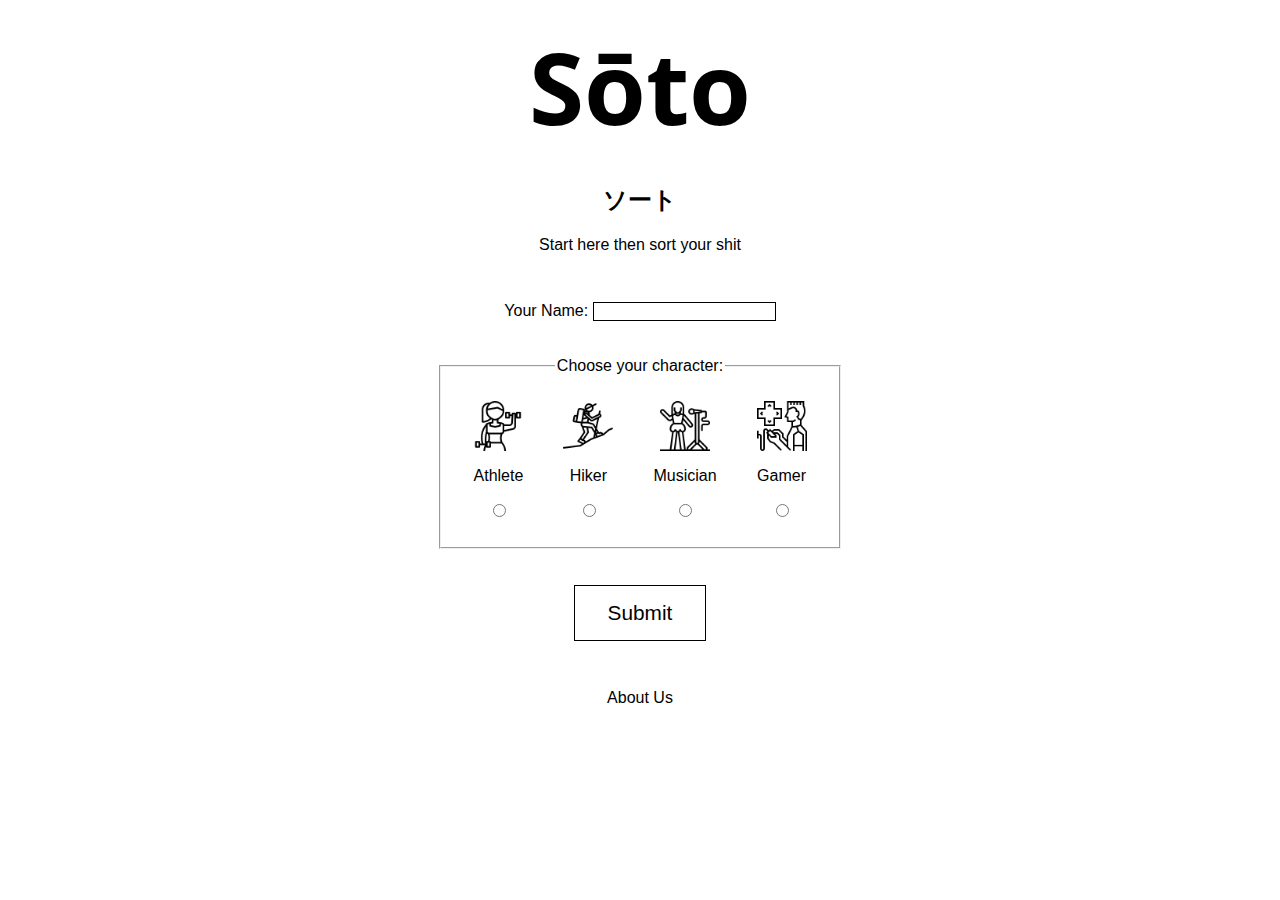
<file: index.html>
<!DOCTYPE html>
<html lang="en">
<head>
    <meta charset="UTF-8">
    <meta name="viewport" content="width=device-width, initial-scale=1.0">
    <meta http-equiv="X-UA-Compatible" content="ie=edge">
    <link rel="stylesheet" href="./src//sign-up/index.css">
    <title></title>
</head>
<body>
    <header>
        <h1>Sōto</h1>
    </header>

    <main>
        <h2>ソート</h2>
        <p></p>
        <p>Start here then sort your shit</p>
        <form id="user-sign-up">
            <div>
                <label for="name">Your Name: </label>
                <input type="text" name="name" id="name" required>
            </div>
            <fieldset>
                <legend>Choose your character: </legend>
                <div class="avatar-container">
                    <label class="avatar-wrapper">
                        <img src="./assets/avatars/sport.png" alt="sporty ">
                        <p>Athlete</p>
                        <input type="radio" name="character" value="sport" required>
                    </label>
                    <label class="avatar-wrapper">
                        <img src="./assets/avatars/outdoor.png" alt="outdoorsy">
                        <p>Hiker</p>
                        <input type="radio" name="character" value="outdoor" required>
                    </label>
                    <label class="avatar-wrapper">
                        <img src="./assets/avatars/music.png" alt="musicy">
                        <p>Musician</p>
                        <input type="radio" name="character" value="music" required>
                    </label>
                    <label class="avatar-wrapper">
                        <img src="./assets/avatars/game.png" alt="gamey">
                        <p>Gamer</p>
                        <input type="radio" name="character" value="game" required>
                    </label>
                </div>
            </fieldset>
            <button class="submit-play">Submit</button>
        </form>

        <a href="./about.html">About Us</a>
    </main>

    <script type="module" src="src/sign-up/index.js"></script>
</body>
</html>
</file>
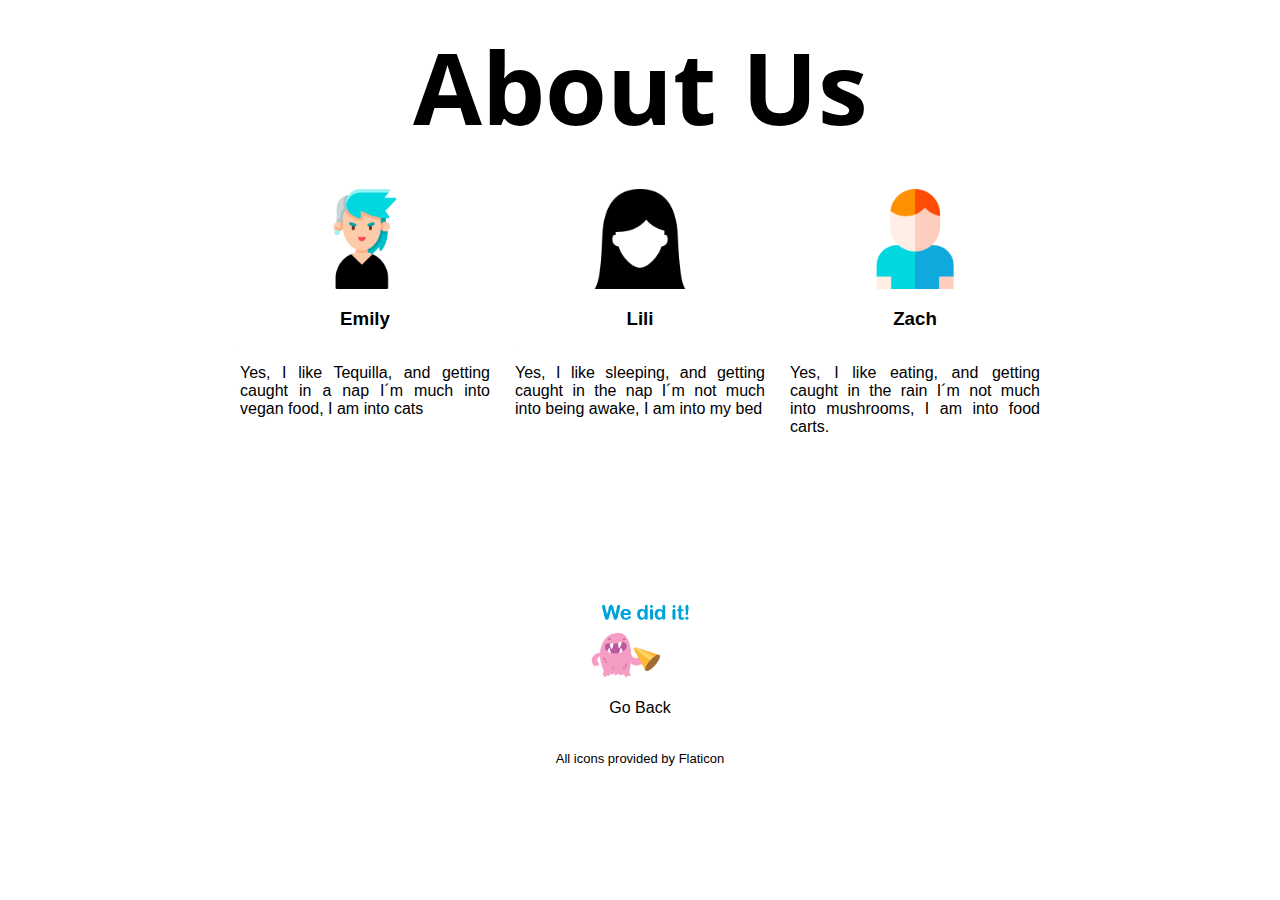
<file: about.html>
<!DOCTYPE html>
<html lang="en">
<head>
    <meta charset="UTF-8">
    <meta name="viewport" content="width=device-width, initial-scale=1.0">
    <meta http-equiv="X-UA-Compatible" content="ie=edge">
    <link rel="stylesheet" href="./src/sign-up/index.css">
    <link rel="stylesheet" href="./src/end/about.css">
    <title>About Us</title>
</head>
<body>
    <header>
        <h1>About Us</h1>
    </header>

    <main>
        <audio controls autoplay loop>
            <source src="./assets/about-us/backtrack.mp3" type="audio/mp3">
        </audio>
        <div class="about-container">
            <section class="about">
                <img src="./assets/about-us/emily.png">
                <h3>Emily</h3>
                <p>Yes, I like Tequilla, and getting caught in a nap
                    I´m much into vegan food, I am into cats</p>
            </section>
            <section class="about">
                <img src="./assets/about-us/lili.png">
                <h3>Lili</h3>
                <p>Yes, I like sleeping, and getting caught in the nap
                    I´m not much into being awake, I am into my bed</p>
            </section>
            <section class="about">
                <img src="./assets/about-us/zach.png">
                <h3>Zach</h3>
                <p>Yes, I like eating, and getting caught in the rain
                    I´m not much into mushrooms, I am into food carts.</p>
            </section>
        </div>

        <div class="bottom">
            <img src="./assets//about-us/we-did-it.gif" loop=infinite>
            <a class="play" href="./index.html">Go Back</a>
            <p class="flaticon">All icons provided by Flaticon</p>
        </div>
    </main>
</body>
</html>
</file>
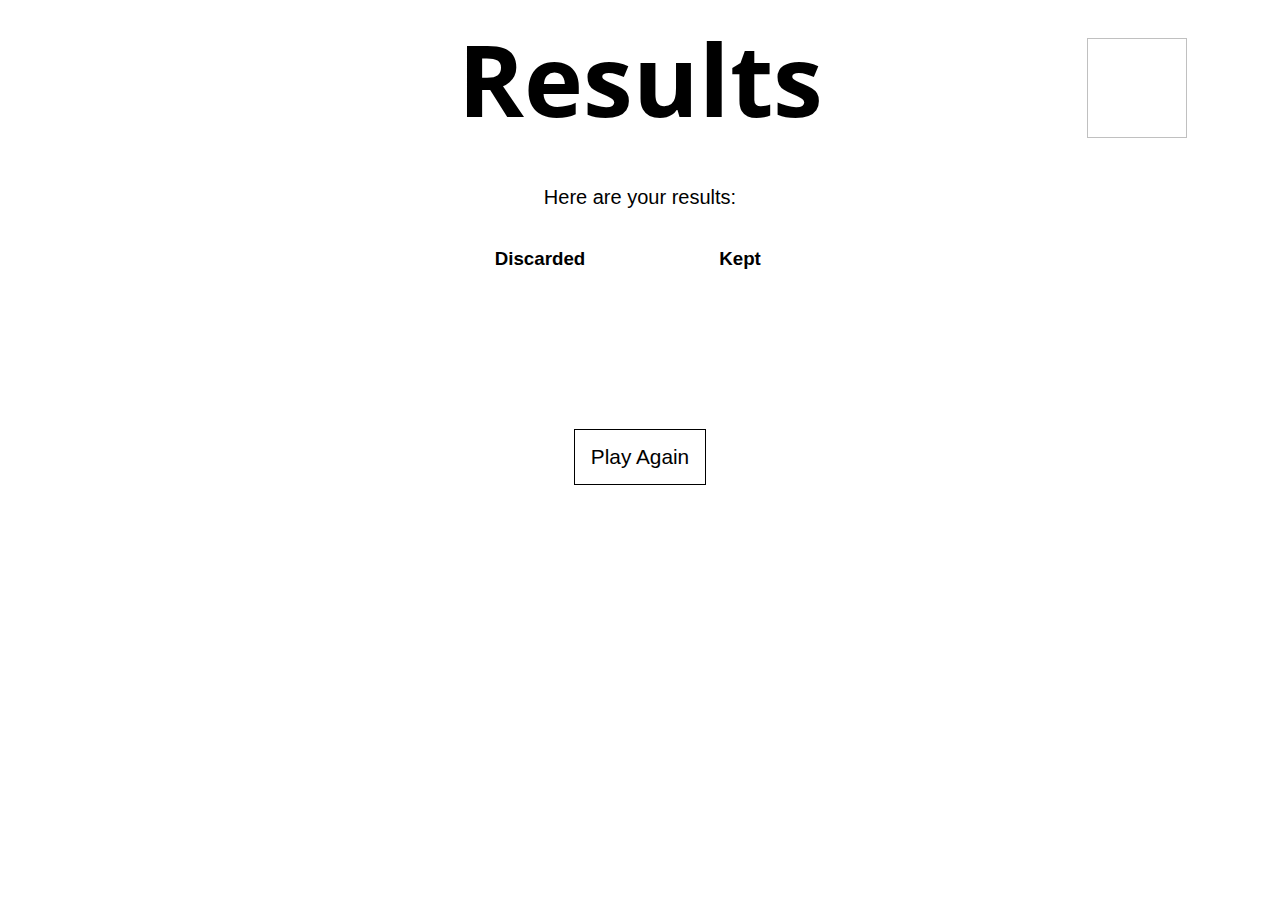
<file: end.html>
<!DOCTYPE html>
<html lang="en">
<head>
    <meta charset="UTF-8">
    <meta name="viewport" content="width=device-width, initial-scale=1.0">
    <meta http-equiv="X-UA-Compatible" content="ie=edge">
    <link rel="stylesheet" href="./src/sign-up/index.css">
    <link rel="stylesheet" href="./src/navigation/navigation.css">
    <link rel="stylesheet" href="./src/object/object.css">
    <link rel="stylesheet" href="./src/end/end.css">
    <title>results page</title>
</head>
<body>
    <header>
        <h1>Results</h1>
    </header>

    <main>
        <div id="profile">
            <div class="avatar-wrapper">
                <img id="avatar">
            </div>
            <div class="profile-info">
                <p id="name"></p>
                <p id="kept"></p>
                <p id="discarded"></p>
            </div>
        </div>
        <p id="result-message"></p>
        <p id="result-text">Here are your results: </p>
        <section id="results-wrapper">
            <div id="discarded"class="results-box">
                <h3>Discarded</h3>
                <di id="discarded-box">
                </div>
            </div>
            <div id="kept"class="results-box">
                <h3>Kept</h3>
                <div id="kept-box">
                </div>
            </div>
        </section>
        
        <div class="bottom">
            <a class="submit-play" href="./index.html">Play Again</a>
            <img id="gif" class="no-egg" src="assets/thumbs.gif"></img>
            <p id="easter-egg-message"></p>

        </div>
    </main>
    <script type="module" src="./src/end/end.js"></script>
</body>
</html>
</file>
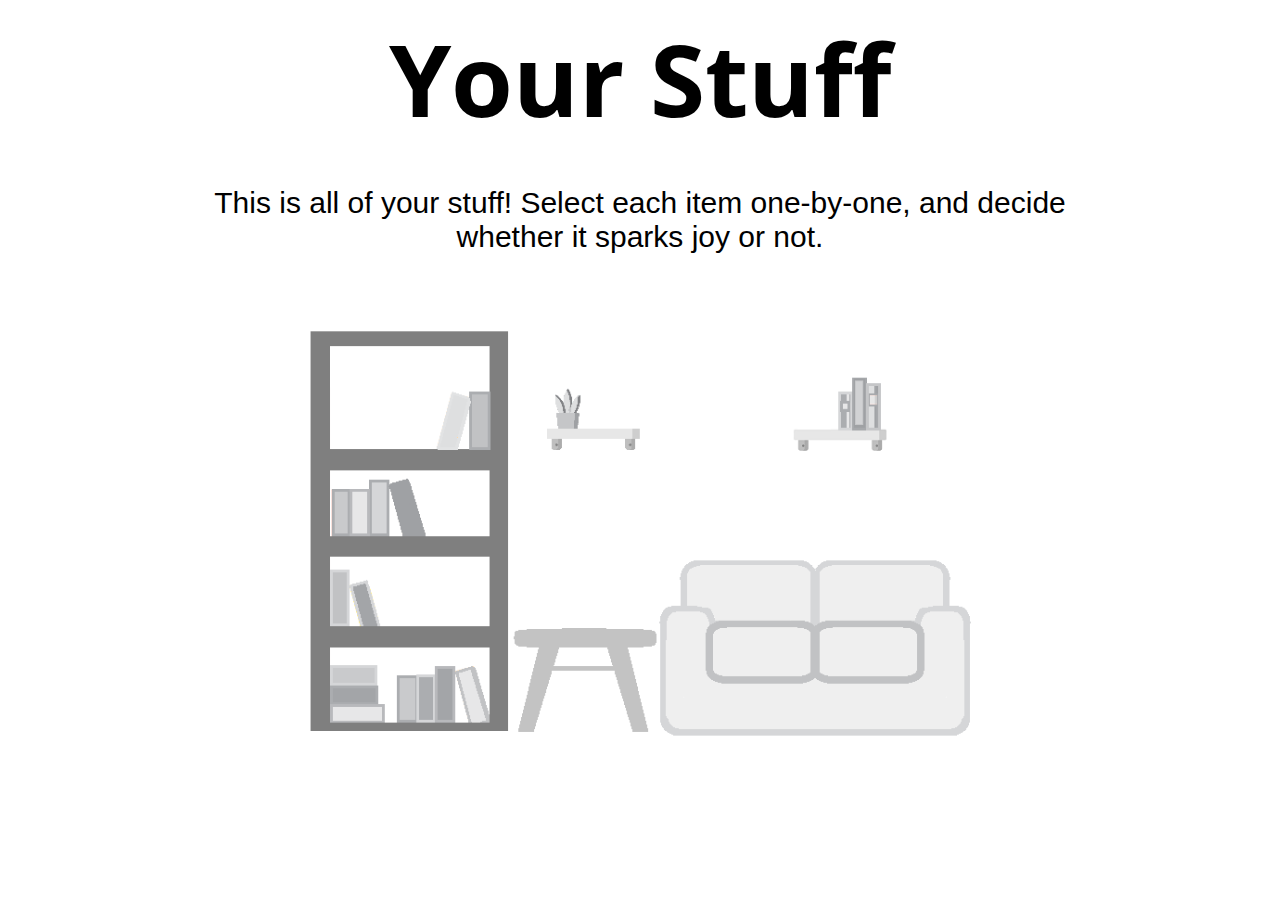
<file: navigation.html>
<!DOCTYPE html>
<html lang="en">
<head>
    <meta charset="UTF-8">
    <meta name="viewport" content="width=device-width, initial-scale=1.0">
    <meta http-equiv="X-UA-Compatible" content="ie=edge">
    <link rel="stylesheet" href="./src/sign-up/index.css">
    <link rel="stylesheet" href="./src/navigation/navigation.css">
    <title>Navigation</title>
</head>
<body>
    <header>
        <h1>Your Stuff</h1>
        <div id="profile">
            <span id="profile-span">
                <img id="avatar">
                <div class="profile-info">
                    <p id="name"></p>
                    <p id="kept"></p>
                    <p id="discarded"></p>
                </div>
            </span>
        </div>
    </header>

    <main id="nav-main">
        <p class="nav-description"> This is all of your stuff! Select each item one-by-one,
            and decide whether it sparks joy or not.
  
        <div id="items" class="object-wrapper">
        </div>   
    </main>

    <div id="model-display">
        <section id="modal"  class="hidden">
            <header>
                <h1 id="item-title"></h1>
            </header>
    
            <img id="item-image">
    
            <p id="item-description"></p>
    
            <form id="form" class="choices">
                <p>Does this SPARK JOY?!</p>
                <div id="choice-parent" class="button-wrapper">
                </div>

                <div class="buttons-wrapper">
                    <div class="buttons">
                        <label for="no">No</label>
                        <input type="radio" id="no" value="no" name="choice-button">
                    </div>
                    <div class="buttons">
                        <label for="yes">Yes</label>
                        <input type="radio" id="yes" value="yes" name="choice-button">
                    </div>
                </div>
                
                <button class="submit-play">Sort</button>
            </form>
        </section>
    </div>

    <script type="module" src="src/navigation/navigation.js"></script>
</body>
</html>
</file>
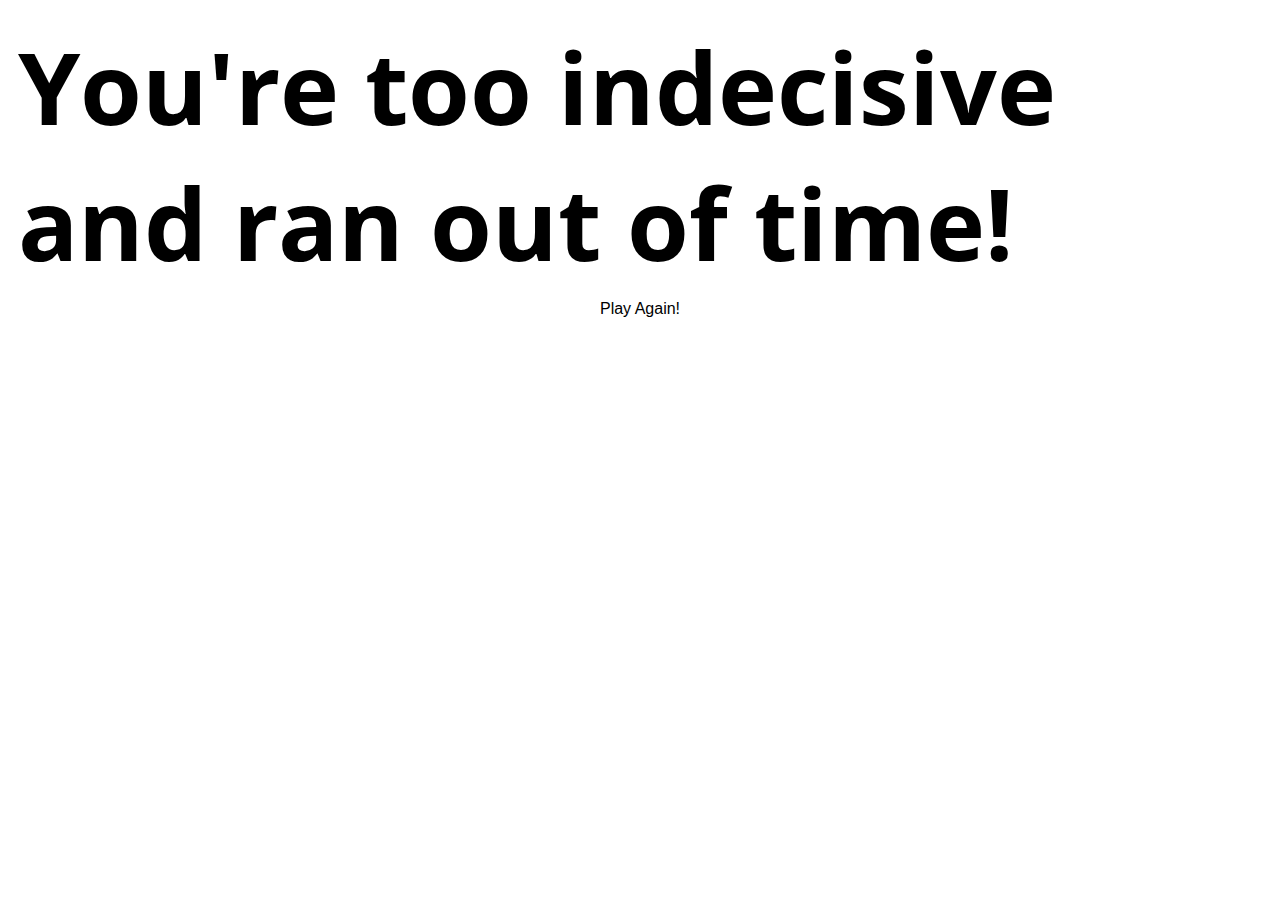
<file: time-out.html>
<!DOCTYPE html>
<html lang="en">
<head>
    <meta charset="UTF-8">
    <meta name="viewport" content="width=device-width, initial-scale=1.0">
    <meta http-equiv="X-UA-Compatible" content="ie=edge">
    <link rel="stylesheet" href="./src/sign-up/index.css">
    <title>Time Out!</title>
</head>
<body>
    <h1>You're too indecisive and ran out of time!</h1>
    <a href="./index.html">Play Again!</a>
</body>
</html>
</file>
<file: src/sign-up/index.css>
@import url('https://fonts.googleapis.com/css?family=Open+Sans+Condensed:300');

body {
    display: flex;
    flex-direction: column;
    align-items: center;
    font-family: Helvetica, sans-serif
}

button {
    all: unset;
}

.submit-play {
    all: unset;
    border: 1px solid black;
    font-size: 1.3em;
    width: 100px;
    padding: 15px;
    text-align: center;
}

.submit-play:hover {
    background-color: black;
    color: white;
}

form {
    display: flex;
    flex-direction: column;
    justify-content: space-around;
    align-items: center;
    height: 375px;
    margin: 30px auto;
}

h1 {
    font-family: 'Open Sans Condensed', sans-serif;
    font-size: 100px;
    margin: 10px;
}

main {
    text-align: center;
}

img {
    width: 50px;

}
.avatar-container {
    display: flex;
}

.avatar-wrapper {
    display: flex;
    flex-direction: column;
    align-items: center;
    padding: 20px;

}

a {
    text-decoration: none;
    color: black;

}

input[type=text] {
    border: 1px solid black;
}
</file>
<file: src/end/about.css>
.about-container {
    display: flex;
    justify-content: space-between;
    width: 800px;
    height: 400px;
    margin-top: 25px;
}

.about {
    display: flex;
    flex-direction: column;
    align-items: center;
    width: 250px;
    text-align: justify;

}

a {
    text-decoration: none;
    color: black;

}

img {
    width: 100px;
}

.flaticon {
    font-size: 13px;
}

audio {
    display: none;
}

.bottom {
    display: flex;
    flex-direction: column;
    justify-content: space-around;
    align-items: center;
    height: 200px;
}
</file>
<file: src/navigation/navigation.css>
body {
    display: flex;
    width: 900px;
    margin: 0 auto;
}

#nav-main {
    background-image: url('../../assets/background.png');
    background-size: cover;
    height: 600px;
}

header {
    display: inline-block;
    text-align: center;
    /* display: flex; */
    /* justify-content: space-between; */
    /* align-items: center; */
    width: 100%;
}

#avatar {
    display: flex;
    align-items: center;
    width: 100px;
}

#profile {
    position: absolute;
    top: -36px;
    right: 50px;
    
}

.profile-info p {
    margin: 9px;
}

.object-wrapper {
    margin: 0 auto;
    display: flex;
    flex-flow: wrap;
    height: 300px;
    width: 700px;
}

img {
    width: 80px;
    margin: 50px;
    margin-left: 72px;
    margin-top: 67px; 
}


.nav-description {
    font-size: 30px;
}

img.visited {
    opacity: .3;
}

.modal-display {
    display: flex;
    flex-direction: column;
    align-items: center;
    position: absolute;
    top: 3%;
    left: 50%;
    transform: translateX(-50%);
    background-color: white;
    border: 4px solid black;
    padding: 10px;
    width: 400px;
    animation: fade 1s;
    height: 700px;
}

@keyframes fade {
    from { opacity: 0 }
    to { opacity: 1 }
 }



header .model-display {
    display: flex;
    text-align: center;
}

.hidden {
    display: none;
}

.buttons-wrapper {
    display: flex;
    justify-content: space-between;
    width: 100%;
}

.buttons {
    font-size: 20px;
    display: flex;
    flex-direction: column;
    align-items: center;
}

button {
    text-align: center;
}

.item-button:hover {
    transform: scale(1.2, 1.2);
    transition: transform, 1s;
    cursor: pointer;
}


#profile-span {
    display: flex;
    align-items: center;
}

#model-wrapper {
    width: 100vw;
    height: 100vh;
    background-color: rgba(96, 96, 96, 0.5);
    animation: fade 1s;
    position: absolute;
}

input[type='radio']:after {
    width: 15px;
    height: 15px;
    border-radius: 15px;
    top: -2px;
    left: -1px;
    position: relative;
    background-color: #d1d3d1;
    content: '';
    display: inline-block;
    visibility: visible;
    border: 2px solid white;
}

input[type='radio']:checked:after {
    width: 15px;
    height: 15px;
    border-radius: 15px;
    top: -2px;
    left: -1px;
    position: relative;
    background-color: rgb(53, 123, 193);
    content: '';
    display: inline-block;
    visibility: visible;
    border: 2px solid white;
}
</file>
<file: src/object/object.css>
img {
    height: 200px;
    width: 200px;
}
.button-wrapper {
    display: flex;
    justify-content: space-between;
}
</file>
<file: src/end/end.css>
@import url('https://fonts.googleapis.com/css?family=Open+Sans+Condensed:300');

#item-title {
    margin: 0 auto;
}

#results-wrapper {
    display: flex;
    justify-content: space-between;
}

.results-box {
    width: 200px;
    height: 200px;
}

#profile {
    margin: 0 auto;
    top: 13px;
    display: flex;
    align-items: center;
}

img {
    height: 50px;
    width: 50px;
    margin: 5px;;
}

a {
    text-decoration: none;
    padding: 15px;
    border: 1px solid black;
    color: black;
    font-size: 1.3em;
}

a:hover {
    background-color: black;
    color: white;
}

#avatar {
    height: 100px;
}

#result-message{
    font-size: 30px;
}

#gif {
    margin: 30px;
    width: 100px;
    height: 100px;
}

.bottom {
    display: flex;
    flex-direction: column;
    justify-content: center;
    align-items: center;
}

.no-egg {
    display: none;
}

#easter-egg-message {
    font-weight: bold;
    color: rgb(53, 123, 193);
    font-size: 20px;
}

#result-text {
    font-size: 20px;
}
</file>
